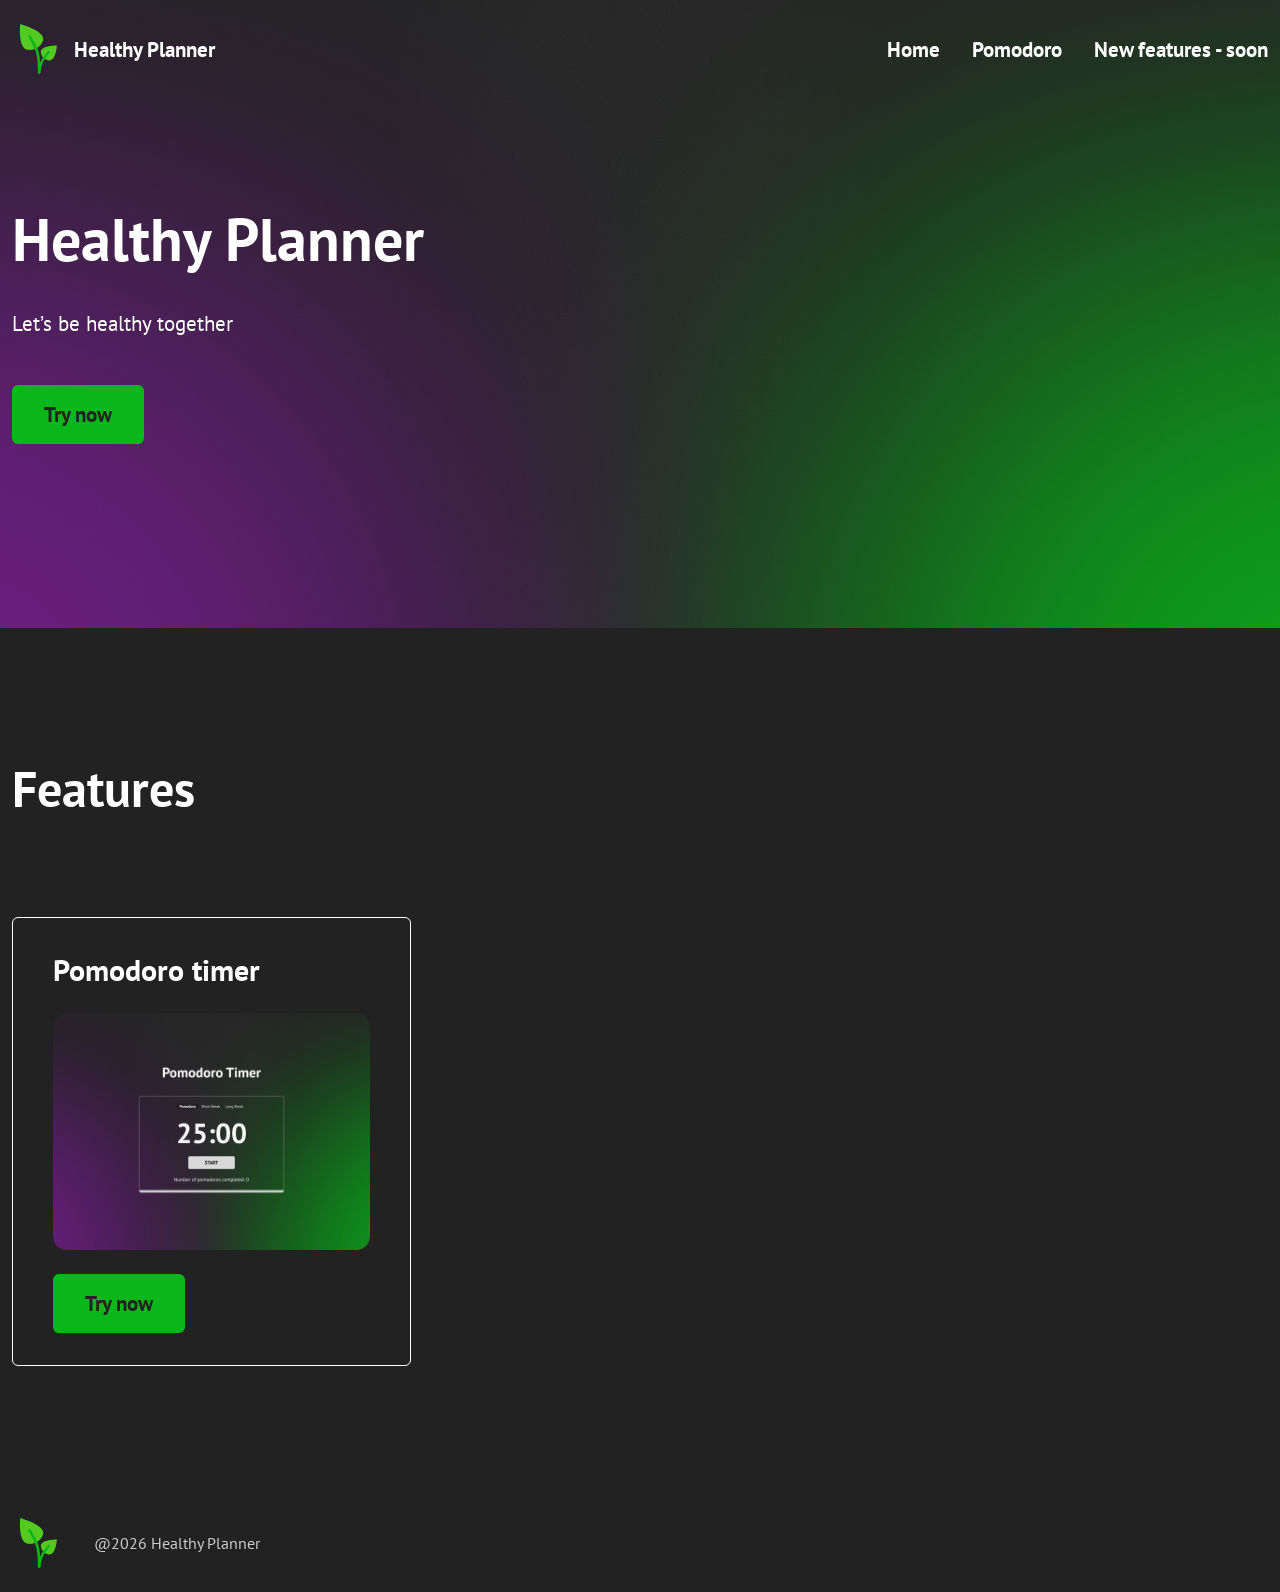
<file: index.html>
<!DOCTYPE html>
<html lang="en">
    <head>
        <meta name="viewport" content="width=device-width, initial-scale=1"/>
        <link rel="preconnect" href="https://fonts.googleapis.com">
        <link rel="preconnect" href="https://fonts.gstatic.com" crossorigin>
        <link href="https://fonts.googleapis.com/css2?family=PT+Sans:ital,wght@0,400;0,700;1,400;1,700&display=swap" rel="stylesheet">
        <link rel="stylesheet" href="css/style.css">
    </head>
    <body>
        <header id="header" class="">
            <div class="container">
                <a class="logo" href="index.html">
                    <img src="images/logo.svg">
                    <p class="bold">Healthy Planner</p>
                </a>
                <nav>
                    <a class="nav-item" href="index.html">Home</a>
                    <a class="nav-item" href="pomodoro.html">Pomodoro</a>
                    <a class="nav-item">New features - soon</a>
                </nav>
            </div>
        </header>

        <section id="hero">
            <div class="container">
                <h1>Healthy Planner</h1>
                <p>Let’s be healthy together</p>
                <a class="btn" href="#features">Try now</a>
            </div>
        </section>

        <section id="features">
            <div class="container">
                <h2>Features</h2>
                <div class="features slider">
                    <div class="feature">
                        <h5>Pomodoro timer</h5>
                        <img src="images/pomodoro-miniature.png">
                        <a class="btn btn-small" href="pomodoro.html">Try now</a>
                    </div>
                </div>
                <div class="slider-buttons">
                    <button class="prev">
                        <svg xmlns="http://www.w3.org/2000/svg" fill="none" viewBox="0 0 24 24" stroke-width="1.5" stroke="currentColor" class="size-6">
                            <path stroke-linecap="round" stroke-linejoin="round" d="M15.75 19.5 8.25 12l7.5-7.5" />
                        </svg>
                    </button>
                    <button class="next">
                        <svg xmlns="http://www.w3.org/2000/svg" fill="none" viewBox="0 0 24 24" stroke-width="1.5" stroke="currentColor" class="size-6">
                            <path stroke-linecap="round" stroke-linejoin="round" d="m8.25 4.5 7.5 7.5-7.5 7.5" />
                        </svg>
                    </button>
                </div>
            </div>
        </section>

        <footer>
            <div class="container">
                <div class="logo">
                    <img src="images/logo.svg">
                    <p class="small">@2026 Healthy Planner</p>
                </div>
            </div>
        </footer>
        <script src="js/index.js"></script>
    </body>
</html>
</file>
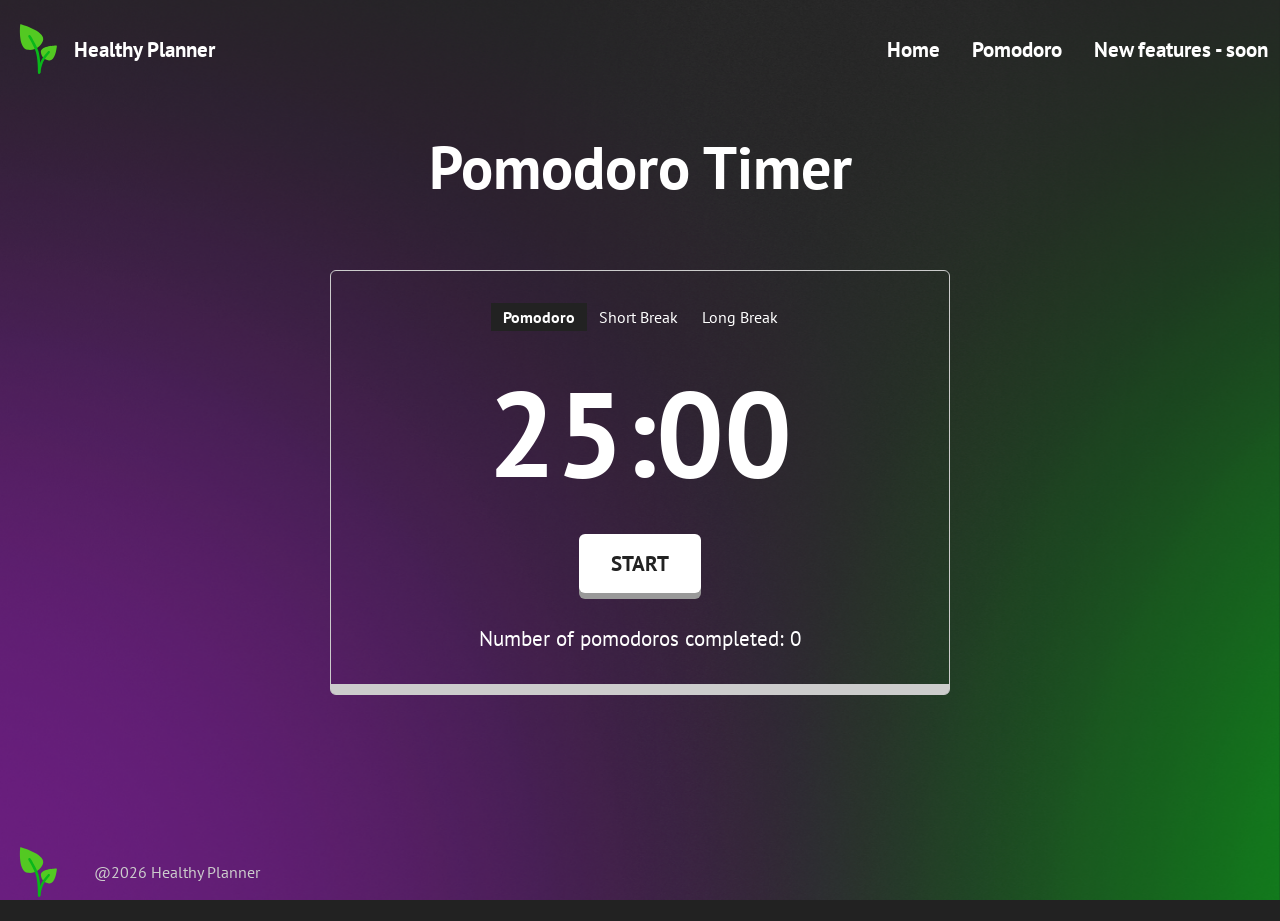
<file: pomodoro.html>
<!DOCTYPE html>
<html lang="en">
    <head>
        <meta name="viewport" content="width=device-width, initial-scale=1"/>
        <link rel="preconnect" href="https://fonts.googleapis.com">
        <link rel="preconnect" href="https://fonts.gstatic.com" crossorigin>
        <link href="https://fonts.googleapis.com/css2?family=PT+Sans:ital,wght@0,400;0,700;1,400;1,700&display=swap" rel="stylesheet">
        <link rel="stylesheet" href="css/style.css">
    </head>
    <body class="pomodoro-background">
        <header id="header">
            <div class="container">
                <a class="logo" href="index.html">
                    <img src="images/logo.svg">
                    <p class="bold">Healthy Planner</p>
                </a>
                <nav>
                    <a class="nav-item" href="index.html">Home</a>
                    <a class="nav-item" href="pomodoro.html">Pomodoro</a>
                    <a class="nav-item">New features - soon</a>
                </nav>
            </div>
        </header>
        <section id="timer">
            <div class="timer-wrapper">
                <h1>Pomodoro Timer</h1>
                <div class="pomodoro-square">
                    <div class="pomo-tabs">
                        <button id="pomodoro" class="btn-switch active">Pomodoro</button>
                        <button id="short-break" class="btn-switch">Short Break</button>
                        <button id="long-break" class="btn-switch">Long Break</button>
                    </div>
                    <div id="pomodoro-count" class="timer-count active">25:00</div>
                    <button id="start" class="btn btn-start">START</button>
                    <div>
                        <p>Number of pomodoros completed: <span id="pomo-number-total">0</span></p>
                    </div>
                    <div id="progress-bar"></div>
                </div>
            </div>
        </section>
        <footer>
            <div class="container">
                <div class="logo">
                    <img src="images/logo.svg">
                    <p class="small">@2026 Healthy Planner</p>
                </div>
            </div>
        </footer>
        <div class="bg-layer bg-default active"></div>
        <div class="bg-layer bg-green"></div>
        <div class="bg-layer bg-purple"></div>
        <div class="bg-layer bg-orange"></div>
        <script src="js/index.js"></script>
    </body>
</html>
</file>
<file: css/style.css>
:root {
    --text-family: 'PT Sans';
    --primary-color: #09B71A;
    --secondary-color: #791E94;
    --third-color: #B83922;
    --hover-color: #53C922;
    --active-color: #7DD427;
    --gradient-main: linear-gradient(to right,
        #09B71A 0%,
        #0AB71A 11.79%,
        #0DB81A 21.38%,
        #11B91B 29.12%,
        #17BA1C 35.34%,
        #1EBC1C 40.37%,
        #26BE1D 44.56%,
        #2FC11E 48.24%,
        #39C31F 51.76%,
        #43C520 55.44%,
        #4DC822 59.63%,
        #57CB23 64.66%,
        #61CD24 70.88%,
        #6BD025 78.62%,
        #74D226 88.21%,
        #7DD427 100%
    );
    --gradient-second: linear-gradient(to right, #09B71A 0%,#791E94 100%);
    --black: #222222;
    --black-75: rgba(34, 34, 34, 0.75);
    --black-50: rgba(34, 34, 34, 0.50);
    --black-25: rgba(34, 34, 34, 0.25);
    --black-10: rgba(34, 34, 34, 0.1);
    --gray: #595959;
    --light-gray: #999999;
    --white: #FFFFFF;
    --darker-white: #CCCCCC;
    --border-radius: 6px;
}
* {
    transition: all 0.2s ease-in-out;
    box-sizing: border-box;
    padding: 0;
    margin: 0;
}
body {
    font-family: var(--text-family);
    background: var(--black);
    color: var(--white);
}
.container {
    padding: 0 12px;
    max-width: 1320px;
    margin: auto;
}
section {margin-bottom: 128px;}
h1, h2, h3, h4, h5, h6 {font-weight: 700;}
h1 {font-size: 60px;}
h2 {font-size: 50px;margin-bottom:96px;}
h3 {font-size: 44px;}
h4 {font-size: 36px;}
h5 {font-size: 30px;}
h6 {font-size: 25px;}
p, span, a {font-size: 21px;font-weight: 400;}
p.small {font-size: 16px;}
.bold {font-weight: 700;}
@media(max-width:768px){
    h1 {font-size: 32px;}
    h2 {font-size: 28px;}
    h3 {font-size: 25px;}
    h4 {font-size: 22px;}
    h5 {font-size: 20px;}
    h6 {font-size: 18px;}
    p {font-size: 16px;}
    p.small {font-size: 14px;}
}
.btn {
    padding: 16px 32px;
    background: var(--primary-color);
    border-radius: var(--border-radius);
    color: var(--black);
    font-weight: 700;
}
.btn:hover {background: var(--hover-color);}
.btn:active {background: var(--active-color);}
a {color: inherit;text-decoration: none;}
img{width: 100%;}
button{background: none;
	color: inherit;
	border: none;
	padding: 0;
	font: inherit;
	cursor: pointer;
	outline: inherit;
}
/*header*/
header {
    position: fixed;
    top: 0;
    left: 0;
    right: 0;
    width: 100%;
    z-index: 10;
    padding: 24px 0;
}
header.moved {
    background: var(--black);
    box-shadow: 1px var(--gray);
}
header .container {
    display: flex;
    flex-direction: row;
    align-items: center;
    justify-content: space-between;
    width: 100%;
}
header .logo {
    display: flex;
    flex-direction: row;
    gap: 12px;
      align-items: center;
}
.logo img {width: 50px;}
.logo:hover {color: var(--darker-white);}
header nav {
    display: flex;
    flex-direction: row;
    gap: 32px;
}
.nav-item {font-weight: 700;}
.nav-item:hover {color: var(--darker-white);}
/*hero section*/
#hero {
    padding: 200px 0;
    background-image: url(/images/Background.png);
    background-repeat: no-repeat;
    background-size: cover;
}
#hero h1 {margin-bottom: 32px;}
#hero p {margin-bottom: 64px;}
/*features*/
.features {
    display: grid;
    grid-template-columns: 1fr 1fr 1fr;
    grid-column-gap: 30px;
}
.feature {
    padding: 32px 40px;
    border: 1px solid var(--white);
    border-radius: var(--border-radius);
    display: flex;
    flex-direction: column;
    gap: 24px;
    align-items: flex-start;
}
.slider-buttons {
    margin-top: 96px;
    display: flex;
    flex-direction: row;
    align-items: center;
    justify-content: center;
    gap: 32px;
    display: none;
}
.slider-buttons svg {width: 80px;}
/*footer*/
footer{padding:24px 0}
footer .container{
    display: flex;
    flex-direction: row;
    align-items: center;
    justify-content: space-between;
    width: 100%;
}
footer .logo{
    display: flex;
    gap: 32px;
    align-items: center;
}
footer .logo img{
    width: 50px;
}
footer .logo p{
    font-size: 16px;
    color: var(--darker-white);
}
/*pomodoro*/
.bg-layer {
    position: fixed;
    inset: 0;
    z-index: -1;
    opacity: 0;
    transition: opacity 1s ease;
    background-repeat: no-repeat;
    background-size: cover;
}
.bg-default {background-image: url(/images/Background.png);}
.bg-green {background-image: url(/images/Background-green.png);}
.bg-purple {background-image: url(/images/Background-purple.png);}
.bg-orange {background-image: url(/images/Background-orange.png);}
.bg-layer.active {opacity: 1;}
#timer {
    max-width: 620px;
    width: 100%;
    margin: 0 auto;
    padding-top: 128px;
    padding-bottom: 128px;
}
.timer-wrapper {
    display: flex;
    flex-direction: column;
    align-items: center;
    justify-content: center;
}
#timer h1 {margin-bottom: 64px;}
.pomodoro-square {
    border: 1px var(--darker-white) solid;
    border-radius: var(--border-radius);
    width: 100%;
    padding-top: 32px;
    padding-bottom: 42px;
    display: flex;
    flex-direction: column;
    align-items: center;
    position: relative;
}
.pomo-tabs {
    display: flex;
    align-items: center;
    margin-bottom: 24px;
}
.btn-switch {
    border: none;
    margin: 0;
    background: none;
    color: var(--white);
    padding: 4px 12px;
    font-size: 16px;
}
.btn-switch.active {
    background-color: var(--black);
    font-weight: 600;
}
.timer-count {
    display: none;
    font-size: 120px;
    font-weight: 700;
    margin-bottom: 24px;
}
.timer-count.active{display: block;}
.btn-start {
    font-size: 21px;
    margin-bottom: 32px;
    background: var(--white);
    box-shadow: 0 6px var(--light-gray);
}
.btn-start:hover {background: var(--darker-white);}
.btn-start:active {background: var(--darker-white);}
.btn.pressed {
    box-shadow: none;
    background-color: var(--darker-white) !important;
    transform: translateY(6px);
}
#progress-bar {
    position: absolute;
    bottom: 0;
    left: 0;
    right: 0;
    width: 100%;
    height: 10px;
    background-color: var(--darker-white);
    transition: width 1s linear;
    border-radius: 0 0 calc(var(--border-radius) - 2px) calc(var(--border-radius) - 2px);
}
</file>
